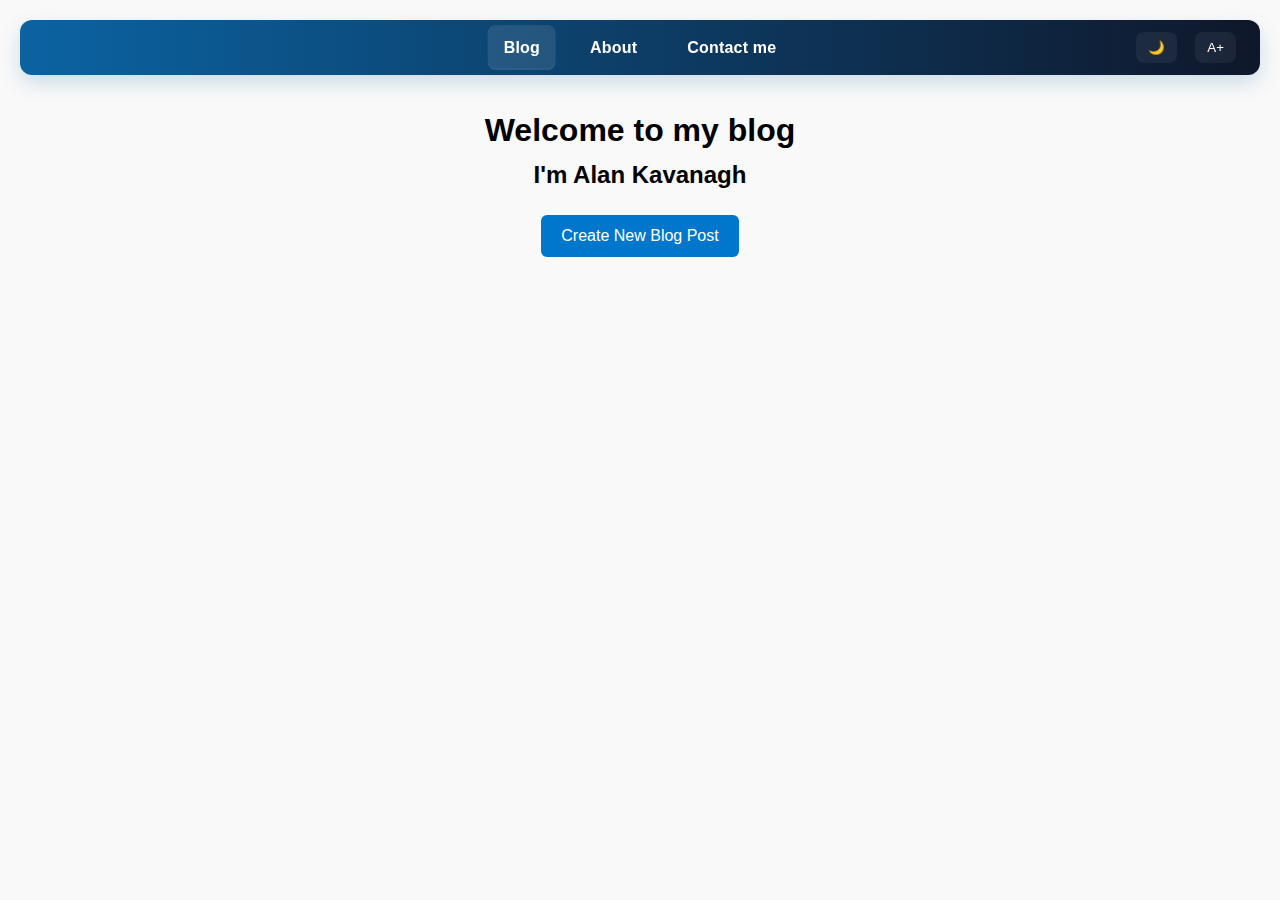
<file: public/index.html>
<!DOCTYPE html>
<html>

<head>
	<meta charset="utf-8">
	<meta name="viewport" content="width=device-width, initial-scale=1">
	<title>AK Blog - Blog</title>
	<link rel="stylesheet" href="../src/styles/stylesheet.css">
	<script src="../src/scripts/blog.js"></script>
	<script src="../src/scripts/customization.js"></script>
</head>

<body>

	<!-- Nav links -->
	<div>
		<nav>
			<div class="nav-links">
				<a class="active" href="index.html">Blog</a>
				<a href="about_me.html">About</a>
				<a href="contact.html">Contact me</a>
			</div>
			<button id="darkModeToggle" class="dark-mode-btn">🌙</button>
			<button id="fontSizeToggle" class="font-size-btn">A+</button>
		</nav>
	</div>

	<div>
		<h1>Welcome to my blog</h1>
		<h2>I'm Alan Kavanagh</h2>
	</div>

	<!-- New Blog Post Button -->
	<div class="blog-controls">
		<button id="newPostBtn">Create New Blog Post</button>
	</div>

	<!-- New Blog Post Form -->
	<div id="postForm" class="form-container" style="display: none;">
		<h2>Create New Blog Post</h2>
		<form id="blogPostForm">
			<label for="postTitle">Title:</label>
			<input type="text" id="postTitle" required>

			<label for="postContent">Content:</label>
			<textarea id="postContent" required></textarea>

			<button type="submit" id="submitPost">Submit Post</button>
		</form>
	</div>

	<!-- Blog Posts Loading  -->
	<div id="blogPosts" class="blog-posts">
	</div>

</body>

</html>
</file>
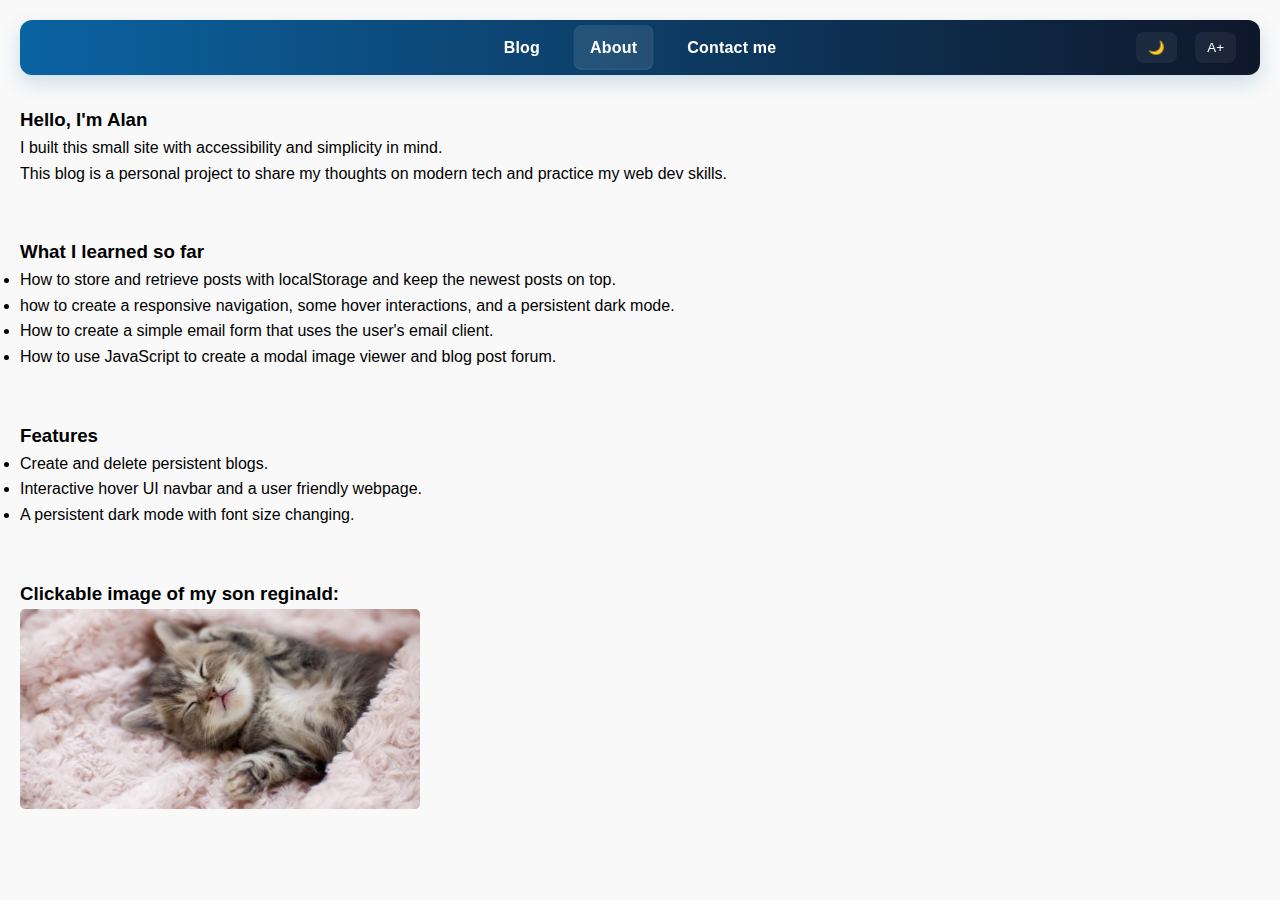
<file: public/about_me.html>
<!DOCTYPE html>
<html>

<head>
	<meta charset="utf-8">
	<meta name="viewport" content="width=device-width, initial-scale=1">
	<title>AK Blog - About</title>
	<link rel="stylesheet" href="../src/styles/stylesheet.css">
	<script src="../src/scripts/customization.js"></script>
</head>

<body>
	<!-- Nav links -->
	<div>
		<nav>
			<div class="nav-links">
				<a href="index.html">Blog</a>
				<a class="active" href="about_me.html">About</a>
				<a href="contact.html">Contact me</a>
			</div>
			<button id="darkModeToggle" class="dark-mode-btn" aria-label="Toggle dark mode">🌙</button>
			<button id="fontSizeToggle" class="font-size-btn" aria-label="Increase font size">A+</button>
		</nav>
	</div>

	<div>
		<h3>Hello, I'm Alan</h3>
		<p>I built this small site with accessibility and simplicity in mind.</p>
		<p>This blog is a personal project to share my thoughts on modern tech and practice my web dev skills.</p>
		<br><br>
	</div>

	<div>
		<h3>What I learned so far</h3>
		<ul>
			<li>How to store and retrieve posts with localStorage and keep the newest posts on top.</li>
			<li>how to create a responsive navigation, some hover interactions, and a persistent dark mode.</li>
			<li>How to create a simple email form that uses the user's email client.</li>
			<li>How to use JavaScript to create a modal image viewer and blog post forum.</li>
		</ul>
		<br><br>
	</div>

	<div>
		<h3>Features</h3>
		<ul>
			<li>Create and delete persistent blogs.</li>
			<li>Interactive hover UI navbar and a user friendly webpage.</li>
			<li>A persistent dark mode with font size changing.</li>
		</ul>
		<br><br>
	</div>

	<!-- Modal Image -->
	<div>
		<h3>Clickable image of my son reginald:</h3>
		<img id="myImg" src="../src/assets/Cat.jpg" alt="A picture of a cat" width="400" height="200">
		<div id="myModal" class="modal">
			<span class="close">&times;</span>
			<img class="modal-content" id="img01">
			<div id="caption"></div>
		</div>
	</div>

	<script src="../src/scripts/modal_images.js"></script>
</body>

</html>
</file>
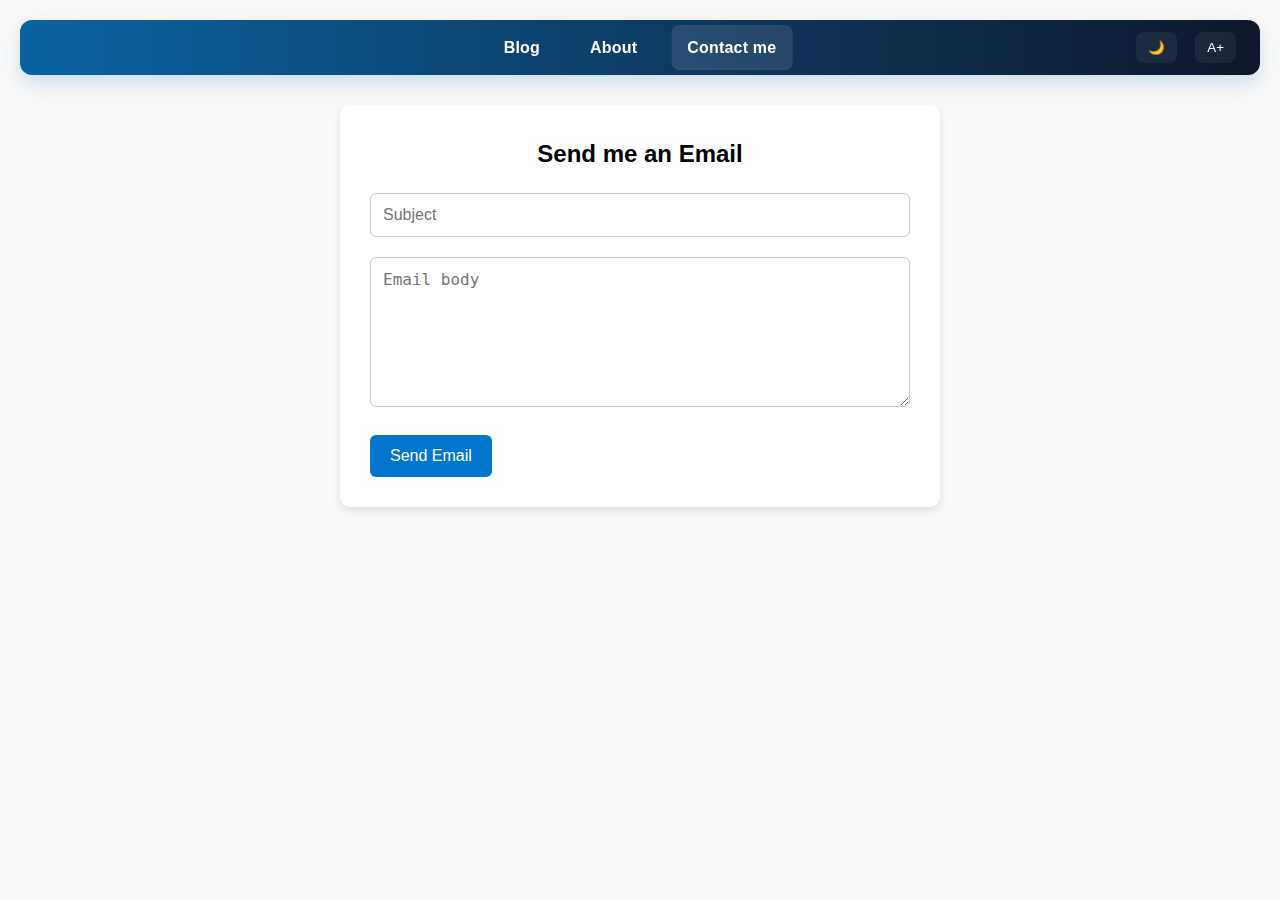
<file: public/contact.html>
<!DOCTYPE html>
<html>

<head>
	<meta charset="utf-8">
	<meta name="viewport" content="width=device-width, initial-scale=1">
	<title>AK Blog - Contact</title>
	<link rel="stylesheet" href="../src/styles/stylesheet.css">
	<script src="../src/scripts/customization.js"></script>
	<script src="../src/scripts/email.js"></script>

</head>

<body>

	<!-- Nav links -->
	<div>
		<nav>
			<div class="nav-links">
				<a href="index.html">Blog</a>
				<a href="about_me.html">About</a>
				<a class="active" href="contact.html">Contact me</a>
			</div>
			<button id="darkModeToggle" class="dark-mode-btn">🌙</button>
			<button id="fontSizeToggle" class="font-size-btn">A+</button>
		</nav>
	</div>

	<!-- Email Submission -->
	<div class="form-container">
		<h2>Send me an Email</h2>
		<form id="emailForm">
			<input type="text" id="subject" placeholder="Subject" required />
			<textarea id="body" placeholder="Email body" required></textarea>
			<button type="submit" onclick="emailForm()">Send Email</button>
		</form>
	</div>
</body>

</html>
</file>
<file: src/styles/stylesheet.css>
/* Reset default template */
* {
	margin: 0;
	padding: 0;
	box-sizing: border-box;
}

/* Body styling */
body {
	font-family: 'Segoe UI', sans-serif;
	background-color: #f9f9f9;
	line-height: 1.6;
	padding: 20px;
}

/*        */
/* Navbar */
/*        */
nav {
	display: flex;
	align-items: center;
	justify-content: flex-end; /* right aligns non links */
	/* keep links centered while toggle sits right */
	gap: 18px;
	background: linear-gradient(90deg, #0b63a2 0%, #0f172a 100%);
	padding: 12px 24px;
	border-radius: 12px;
	box-shadow: 0 8px 20px rgba(11, 99, 162, 0.18);
	backdrop-filter: blur(6px);
	margin-bottom: 30px;
}

/* center the link group while allowing the toggle button to sit at the far right */
.nav-links {
	display: flex;
	gap: 18px;
	margin: 0;
	align-items: center;
	flex-wrap: wrap;
	position: absolute;
	left: 50%;
	transform: translateX(-50%);
}

nav a {
	color: #ffffff;
	text-decoration: none;
	padding: 10px 16px;
	border-radius: 8px;
	font-weight: 600;
	letter-spacing: 0.2px;
	position: relative;
}

/* underline that animates on hover */
nav a::after {
	content: "";
	position: absolute;
	left: 50%;
	transform: translateX(-50%);
	bottom: -6px;
	width: 0;
	height: 3px;
	background: rgba(255, 255, 255, 0.95);
	border-radius: 2px;
	transition: width 150ms ease;
}

/* hover effects */
nav a:hover,
nav a:focus {
	background: rgba(255, 255, 255, 0.06);
	transform: translateY(-3px);
	box-shadow: 0 8px 18px rgba(2, 6, 23, 0.18);
	outline: none;
}

nav a:hover::after,
nav a:focus::after {
	width: 56%;
}

/* dark-mode button */
.dark-mode-btn {
	background: rgba(255, 255, 255, 0.06);
	color: #fff;
	border: 0;
	padding: 8px 12px;
	border-radius: 8px;
	cursor: pointer;
	z-index: 2;
	position: relative;
}

.dark-mode-btn:hover {
	transform: translateY(-2px);
	background: rgba(255, 255, 255, 0.10);
}

/* mark the active link */
nav a.active {
	background: rgba(255, 255, 255, 0.10);
	box-shadow: inset 0 -2px 0 rgba(255, 255, 255, 0.04);
}

/* Dark mode overrides */
body.dark {
	background-color: #071225;
	color: #e6eef8;
}

body.dark nav {
	background: linear-gradient(90deg, #07243a 0%, #071225 100%);
	box-shadow: 0 8px 20px rgba(2, 6, 23, 0.6);
}

body.dark .form-container,
body.dark .blog-post {
	background-color: #0b1620;
	color: #e6eef8;
	box-shadow: 0 4px 14px rgba(0, 0, 0, 0.6);
	border-color: rgba(255, 255, 255, 0.03);
}

body.dark nav a {
	color: #dbefff;
}

/*                      */
/* Font size selections */
/*                      */
.font-size-btn {
    background: rgba(255, 255, 255, 0.06);
    color: #fff;
    border: 0;
    padding: 8px 12px;
    border-radius: 8px;
    cursor: pointer;
    position: relative;
    transition: background-color 0.3s ease, transform 0.2s ease;
}

.font-size-btn:hover {
    transform: translateY(-2px);
    background: rgba(255, 255, 255, 0.10);
}

/* Dark mode keeps it consistent */
body.dark .font-size-btn {
    color: #dbefff;
}

body.font-small {
    font-size: 12px;
}

body.font-medium {
    font-size: 16px;
}

body.font-large {
    font-size: 24px;
}

/* Headers */
h1,
h2 {
	text-align: center;
}

/*                                                        */
/* Form container, used both for blog submission and email*/
/*                                                        */
.form-container {
	max-width: 600px;
	margin: 0 auto;
	background-color: #fff;
	padding: 30px;
	border-radius: 10px;
	box-shadow: 0 4px 8px rgba(0, 0, 0, 0.1);
}

.form-container h2 {
	margin-bottom: 20px;
	text-align: center;
}

form label {
	display: block;
	margin-bottom: 8px;
	font-weight: bold;
}

form input[type="text"],
form textarea {
	width: 100%;
	padding: 12px;
	margin-bottom: 20px;
	border: 1px solid #ccc;
	border-radius: 6px;
	font-size: 16px;
}

form textarea {
	height: 150px;
	resize: vertical;
}

form button {
	background-color: #0077cc;
	color: white;
	padding: 12px 20px;
	border: none;
	border-radius: 6px;
	font-size: 16px;
	cursor: pointer;
	transition: background-color 0.3s ease;
}

form button:hover {
	background-color: #005fa3;
}

/*                   */
/* Blog post styling */
/*                   */
.blog-controls {
	text-align: center;
	margin: 20px 0;
}

.blog-posts {
	max-width: 800px;
	margin: 30px auto;
}

.blog-post {
	background: white;
	padding: 20px;
	margin-bottom: 20px;
	border-radius: 8px;
	box-shadow: 0 2px 4px rgba(0, 0, 0, 0.1);
}

.blog-post h3 {
	color: #0077cc;
	margin-bottom: 10px;
}

.blog-post .date {
	color: #666;
	font-size: 0.9rem;
	margin-bottom: 10px;
}

#newPostBtn {
	background-color: #0077cc;
	color: white;
	padding: 12px 20px;
	border: none;
	border-radius: 6px;
	font-size: 1rem;
	cursor: pointer;
	transition: background-color 0.3s ease;
}

#newPostBtn:hover {
	background-color: #005fa3;
}

.post-header {
	display: flex;
	justify-content: space-between;
	align-items: center;
}

.delete-btn {
	background-color: #ff4444;
	color: white;
	border: none;
	padding: 5px 10px;
	border-radius: 3px;
	cursor: pointer;
	margin-left: 10px;
}

.delete-btn:hover {
	background-color: #cc0000;
}



/*                     */
/* Image modal styling */
/*                     */
#myImg {
	border-radius: 5px;
	cursor: pointer;
	transition: 0.3s;
}

#myImg:hover {
	opacity: 0.7;
}

/* The Modal (background) */
.modal {
	display: none;
	/* Hidden by default */
	position: fixed;
	/* Stay in place */
	z-index: 1;
	/* Sit on top */
	padding-top: 100px;
	/* Location of the box */
	left: 0;
	top: 0;
	width: 100%;
	/* Full width */
	height: 100%;
	/* Full height */
	overflow: auto;
	/* Enable scroll if needed */
	background-color: rgb(0, 0, 0);
	/* Fallback color */
	background-color: rgba(0, 0, 0, 0.9);
	/* Black w/ opacity */
}

/* Modal Content (image) */
.modal-content {
	margin: auto;
	display: block;
	width: 80%;
	max-width: 700px;
}

/* Caption of Modal Image */
#caption {
	margin: auto;
	display: block;
	width: 80%;
	max-width: 700px;
	text-align: center;
	color: #ccc;
	padding: 10px 0;
	height: 150px;
}

/* Add Animation */
.modal-content,
#caption {
	animation-name: zoom;
	animation-duration: 0.6s;
}

@keyframes zoom {
	from {
		transform: scale(0.1)
	}

	to {
		transform: scale(1)
	}
}

/* The Close Button */
.close {
	position: absolute;
	top: 15px;
	right: 35px;
	color: #f1f1f1;
	font-size: 40px;
	font-weight: bold;
	transition: 0.3s;
}

.close:hover,
.close:focus {
	color: #bbb;
	text-decoration: none;
	cursor: pointer;
}

/* 100% Image Width on Smaller Screens */
@media only screen and (max-width: 700px) {
	.modal-content {
		width: 100%;
	}
}
</file>
